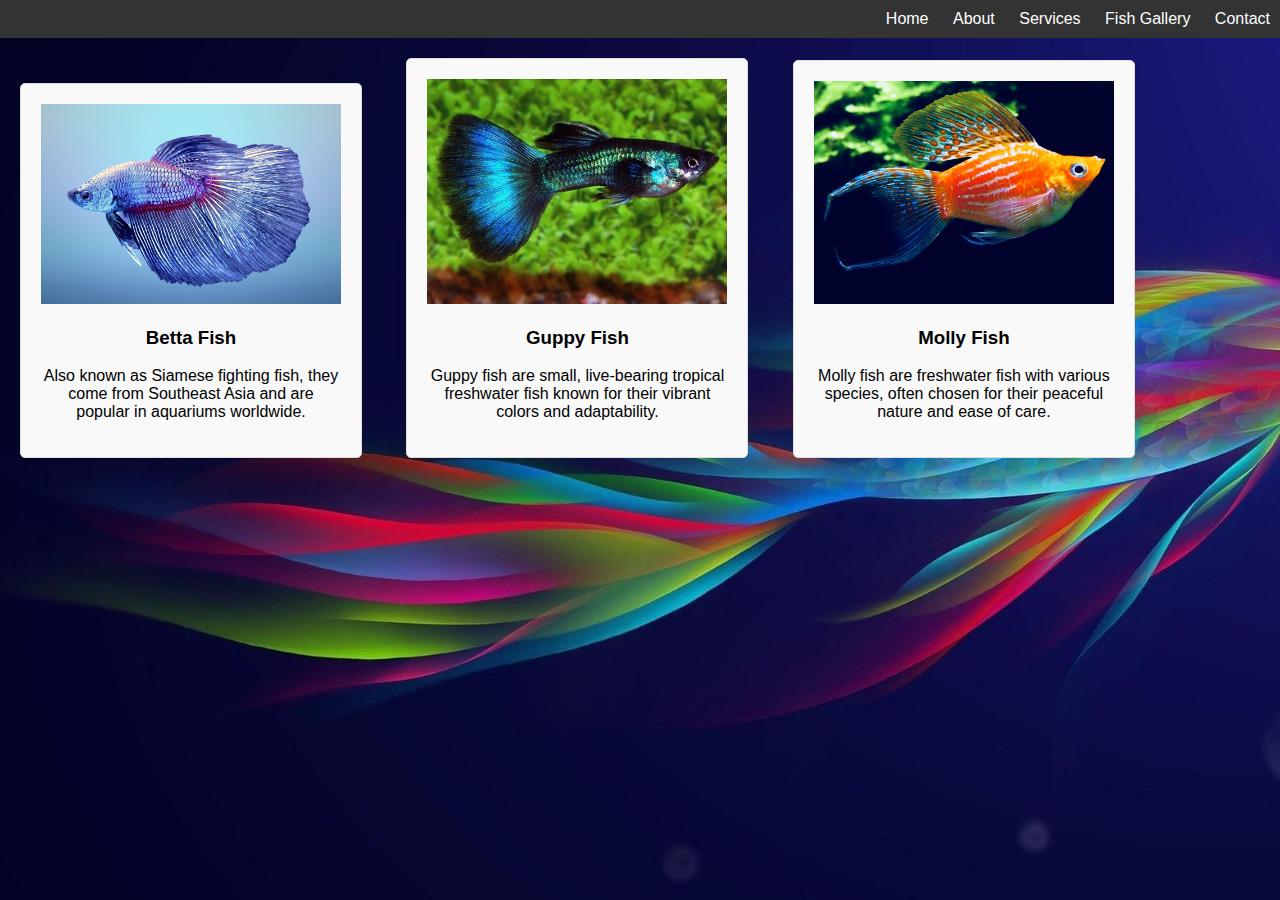
<file: My Website/index.html>
<!DOCTYPE html>
<html>
<head>
    <title>Fish Website</title>
    <style>
        /* Styles for the body */
        body {
            background-image: url('BG.jpg'); /* Background image */
            background-size: cover; /* Cover the entire viewport */
            background-repeat: no-repeat; /* Prevent image repetition */
            background-attachment: fixed; /* Fix the image position */
            font-family: Arial, sans-serif; /* Use Arial font */
            margin: 0; /* Remove default margin */
            padding: 0; /* Remove default padding */
        }

        /* Styles for the navbar */
        .navbar {
            background-color: #333;
            color: white;
            text-align: right;
            padding: 10px 0;
        }

        .navbar a {
            color: white;
            text-decoration: none;
            margin: 0 10px; /* Add some space between links */
        }

        .navbar a:hover {
            background-color: #ddd;
            color: black;
        }

        /* Styles for the fish gallery */
        .fish-card {
            background-color: #f9f9f9;
            border: 1px solid #ddd;
            border-radius: 5px;
            margin: 20px;
            padding: 20px;
            text-align: center;
            max-width: 300px;
            display: inline-block;
        }

        .fish-card img {
            max-width: 100%;
            height: auto;
        }

        /* Responsive Design */
        @media screen and (max-width: 600px) {
            .fish-card {
                width: 100%;
            }
        }
    </style>
</head>
<body>

<div class="navbar">
    <a href="#">Home</a>
    <a href="#">About</a>
    <a href="#">Services</a>
    <a href="#">Fish Gallery</a>
    <a href="#">Contact</a>
</div>

<div class="fish-card">
    <img src="bettaFish.jpg" alt="Betta Fish">
    <h3>Betta Fish</h3>
    <p>Also known as Siamese fighting fish, they come from Southeast Asia and are popular in aquariums worldwide.</p>
</div>

<div class="fish-card">
    <img src="GuppyFish.jpg" alt="Guppy Fish">
    <h3>Guppy Fish</h3>
    <p>Guppy fish are small, live-bearing tropical freshwater fish known for their vibrant colors and adaptability.</p>
</div>

<div class="fish-card">
    <img src="MollyFish.jpg" alt="Molly Fish">
    <h3>Molly Fish</h3>
    <p>Molly fish are freshwater fish with various species, often chosen for their peaceful nature and ease of care.</p>
</div>

</body>
</html>
</file>
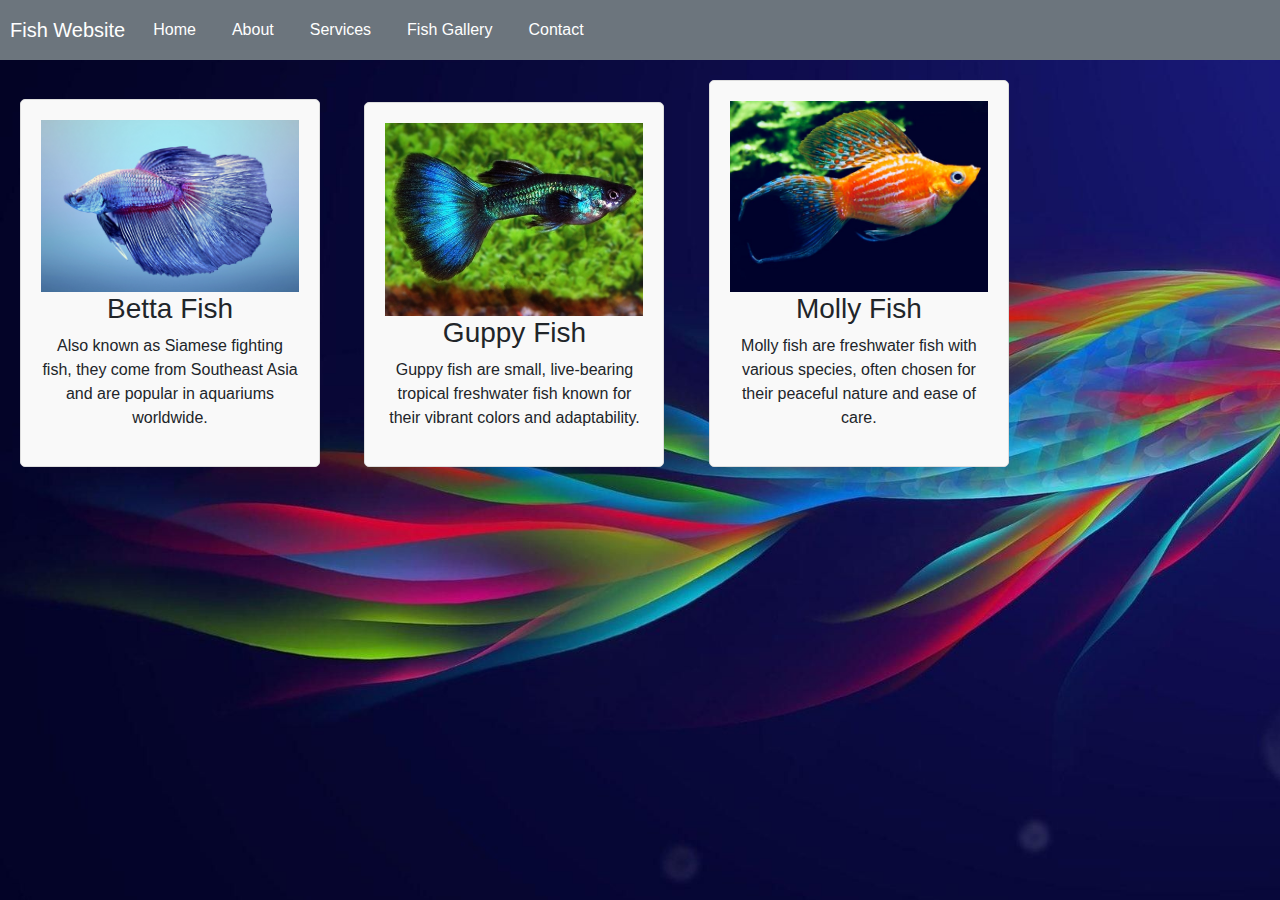
<file: Old my website/index.html>
<!DOCTYPE html>
<html>

<head>
    <title>Fish Website</title>
    <!-- Correct the Bootstrap CSS import URL -->
    <link rel="stylesheet" href="https://stackpath.bootstrapcdn.com/bootstrap/4.0.0/css/bootstrap.min.css">
    <link rel="stylesheet" href="style.css">
</head>

<body>

    <!-- navigation bar-->
    <nav class="navbar navbar-expand-lg navbar-success bg-secondary">
        <a class="navbar-brand" href="#">Fish Website</a>
        <button class="navbar-toggler" type="button" data-toggle="collapse" data-target="#navbarText"
            aria-controls="navbarText" aria-expanded="false" aria-label="Toggle navigation">
            <span class="navbar-toggler-icon"></span>
        </button>
        <div class="collapse navbar-collapse" id="navbarText">
            <ul class="navbar-nav mr-auto">
                <li class="nav-item">
                    <a class="nav-link" href="#" onclick="showLoginForm()">Home</a>
                </li>
                <li class="nav-item">
                    <a class="nav-link" href="#">About</a>
                </li>
                <li class="nav-item">
                    <a class="nav-link" href="#">Services</a>
                </li>
                <li class="nav-item">
                    <a class="nav-link" href="#" onclick="toggleFishGallery()">Fish Gallery</a>
                </li>
                <li class="nav-item">
                    <a class="nav-link" href="#">Contact</a>
                </li>
            </ul>
        </div>
    </nav>

    <!-- Login Form -->
    <div class="login-form" style="display: none;"> <!-- Initially hidden -->
        <h2>Login</h2>
        <form action="login.php" method="post">
            <label for="username">Username:</label>
            <input type="text" id="username" name="username" required>

            <label for="password">Password:</label>
            <input type="password" id="password" name="password" required>

            <button type="submit">Log In</button>
        </form>
    </div>

    <div class="fish-gallery" id="fish-gallery">

        <!-- Fish Information & type -->
        <div class="fish-card">
            <img src="Fish pictures/bettaFish.jpg" alt="Betta Fish">
            <h3>Betta Fish</h3>
            <p>Also known as Siamese fighting fish, they come from Southeast Asia and are popular in aquariums
                worldwide.</p>
        </div>

        <div class="fish-card">
            <img src="Fish pictures/GuppyFish.jpg" alt="Guppy Fish">
            <h3>Guppy Fish</h3>
            <p>Guppy fish are small, live-bearing tropical freshwater fish known for their vibrant colors and
                adaptability.</p>
        </div>

        <div class="fish-card">
            <img src="Fish pictures/MollyFish.jpg" alt="Molly Fish">
            <h3>Molly Fish</h3>
            <p>Molly fish are freshwater fish with various species, often chosen for their peaceful nature and ease of
                care.</p>
        </div>
    </div>

    <script>
        function toggleFishGallery() {
            var fishGallery = document.getElementById("fish-gallery");
            if (fishGallery.style.display === "block") {
                fishGallery.style.display = "none";
            } else {
                fishGallery.style.display = "block";
            }
        }

        function showLoginForm() {
            var loginForm = document.querySelector(".login-form");
            loginForm.style.display = "block";
        }
    </script>
</body>

</html>
</file>
<file: Old my website/style.css>
/* Styles for the body */
body {
    background-image: url('BG.jpg');
    /* Background image */
    background-size: cover;
    /* Cover the entire viewport */
    background-repeat: no-repeat;
    /* Prevent image repetition */
    background-attachment: fixed;
    /* Fix the image position */
    font-family: Arial, sans-serif;
    /* Use Arial font */
    margin: 0;
    /* Remove default margin */
    padding: 0;
    /* Remove default padding */
}

/* Styles for the navbar */
.navbar {
    background-color: #333;
    color: white;
    padding: 10px 0;
    height: auto;
    text-align: right; /* Align text to the right */
}

.navbar a {
    color: white;
    text-decoration: none;
    margin: 0 10px; /* Add some space between links */
}

.navbar a:hover {
    background-color: #ddd;
    color: black;
}




/* Styles for the fish gallery */
.fish-card {
    background-color: #f9f9f9;
    border: 1px solid #ddd;
    border-radius: 5px;
    margin: 20px;
    padding: 20px;
    text-align: center;
    max-width: 300px;
    display: inline-block;
}

.fish-card img {
    max-width: 100%;
    height: auto;
}

/* Responsive Design */
@media screen and (max-width: 600px) {
    .fish-card {
        width: 100%;
    }
}

/* Styles for the login form */
.login-form {
    max-width: 300px;
    margin: 0 auto;
    padding: 20px;
    background-color: #94c6cf;
    border: 1px solid #ddd;
    border-radius: 10px;
    text-align: center;
}

.login-form h2 {
    margin-top: 10px;
    /* Corrected the margin value */
}

.login-form label {
    display: block;
    margin-top: 10px;
    text-align: left;
}

.login-form input {
    width: 100%;
    padding: 10px;
    margin-top: 5px;
    border: 1px solid #31bfe2;
    border-radius: 3px;
}

.login-form button {
    width: 100%;
    padding: 10px;
    margin-top: 10px;
    background-color: #333;
    color: white;
    border: none;
    border-radius: 3px;
    cursor: pointer;
}

.login-form button:hover {
    background-color: #10e26e;
}
</file>
